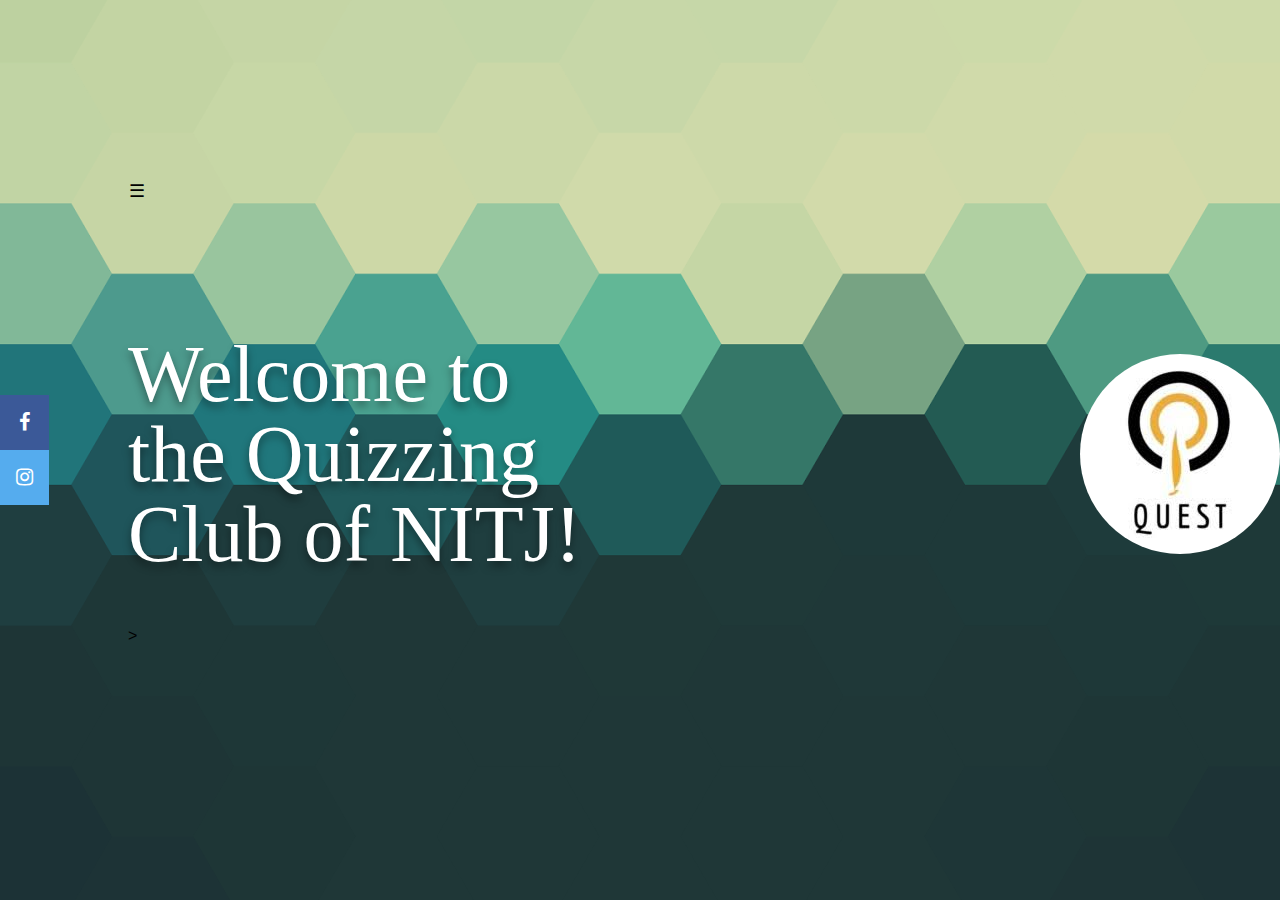
<file: index.html>
<!DOCTYPE html>
<html lang="en">
<head>
    <meta charset="UTF-8">
    <meta http-equiv="X-UA-Compatible" content="IE=edge">
    <meta name="viewport" content="width=device-width, initial-scale=1.0">
    <title>Home</title>
    <link rel="stylesheet" href="style.css">
    <link rel="stylesheet" href="https://cdnjs.cloudflare.com/ajax/libs/font-awesome/4.7.0/css/font-awesome.min.css">

    
</head>
<body>

    <div id="main">
        <div class="const">
               
            <header class="header">
                <div class = "img">
                    <img src="images/background.jpg" alt="Sorry!">
                </div> 
                      
                <div class="banner">

                    <div id = "ma"> 
                                    
                        <span style="font-size: large;cursor: pointer; z-index: 0; border-top-left-radius: 0%; "
                        onclick="openNav()">&#9776;  </span>
                    </div> 
                    <div style="display: flex;justify-content: space-around;flex-direction: row;align-items: center;">
                                    
                        <div><h1>Welcome to the Quizzing Club of NITJ!</h1></div>
                        <img src="images/quest-logo.jpg" style="border-radius: 20em;">
                        <img align="right">
                                    
                    </div>>
                    
                    
                </div>
                </div>
               
                           
            </header>
        </div>
    </div>

    <div class="icon">
        <a href="https://www.facebook.com/QuriousCreatures" class="facebook"><i class="fa fa-facebook"></i></a>
        <a href="https://instagram.com/nitjquizclub?utm_medium=copy_link" class="insta"><i class="fa fa-instagram"></i></a>

    </div>
    
    <div id="mySidenav" class="sidenav">
        <a href="javascript:void(0)" class="closebtn" onclick="closeNav()">&times;</a>
        <a href="index.html">HOME</a>
        <a href="about.html">ABOUT</a>
        <a href="team.html" >TEAM</a>
        <a href="#" id="button-modal">REGISTER</a>
        
    </div>
    <!-- modal section -->
    <div class="bg-modal">
        <div class="modal-content">
            <div class="close">+</div>
            <img src="images/quest-logo2.jpg" alt="">
              <form action="">
                  <input type="text" placeholder="Name">
                  <input type="text" placeholder="E-mail" name="" id="">
                   <a href="" class="button">Submit</a> 
                </form>          
        </div>
    </div>
    
</body>



<script src="js/file.js"></script>
</html>
</file>
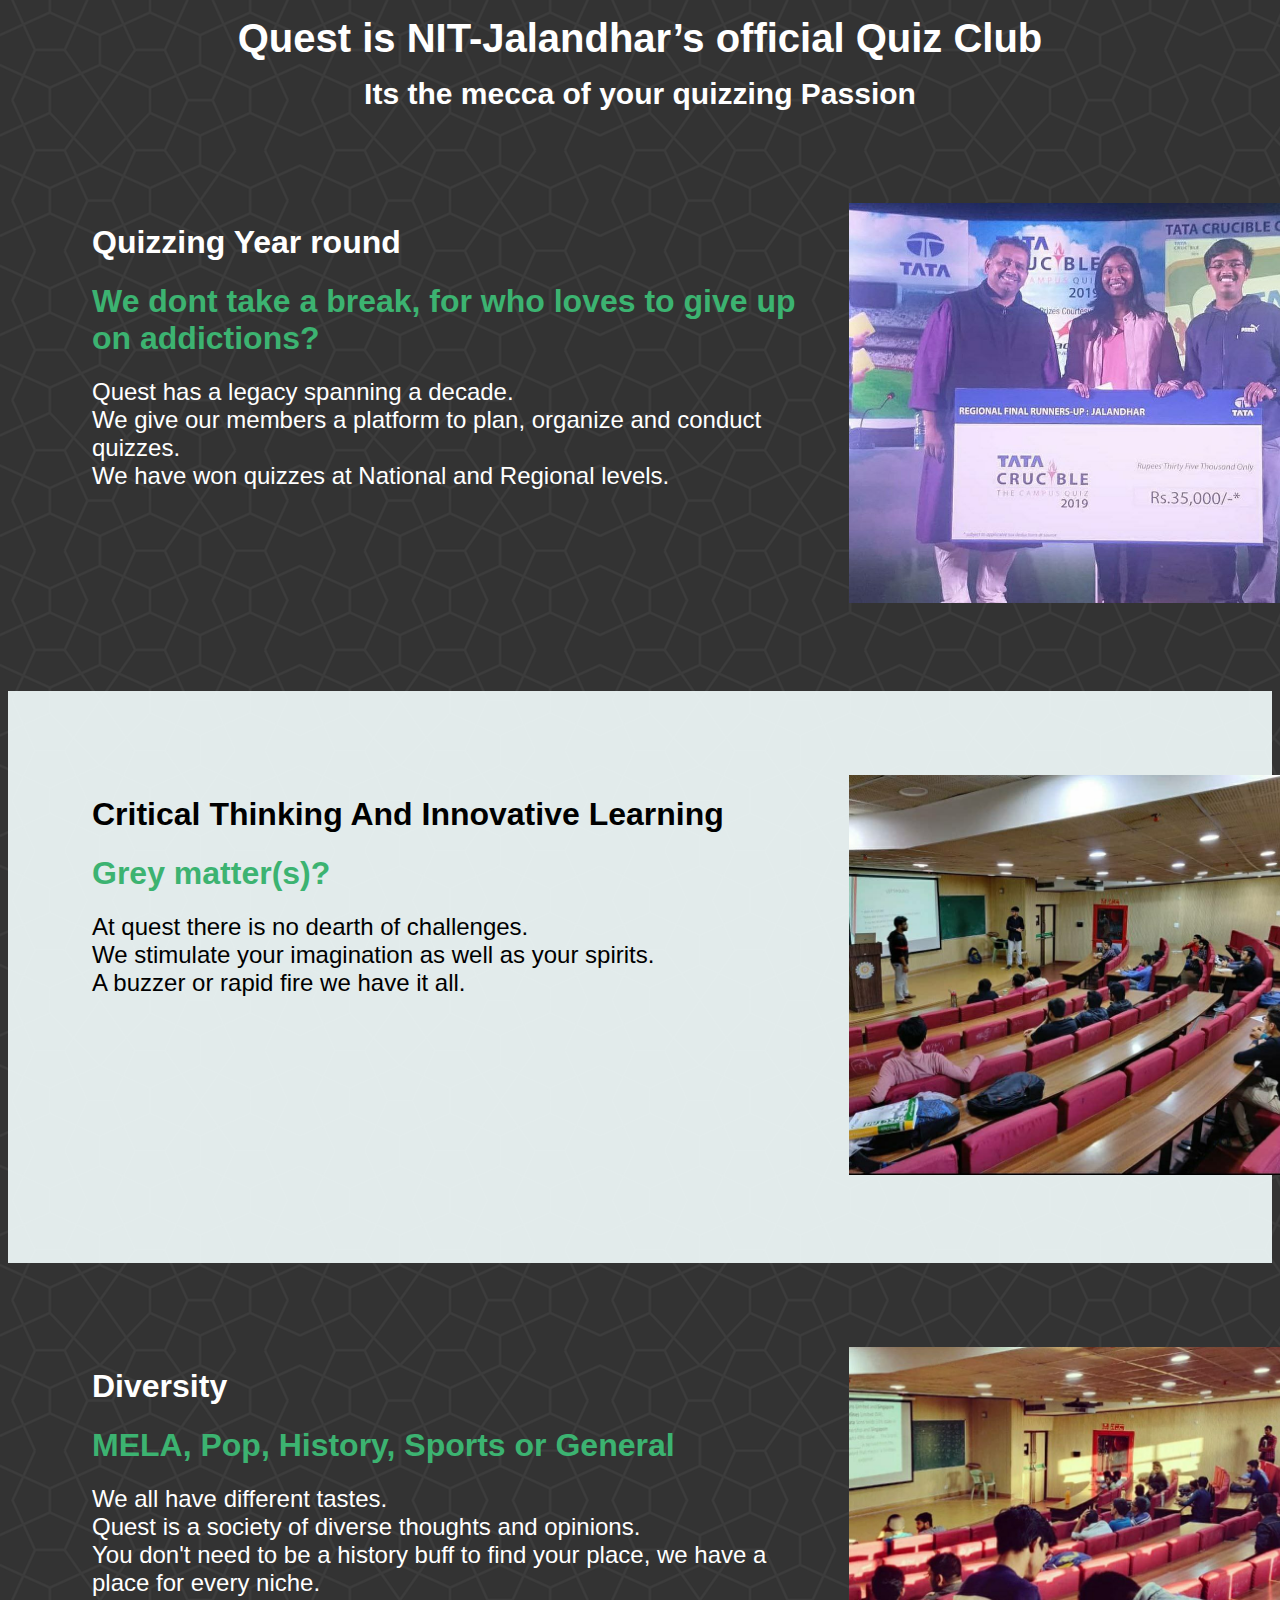
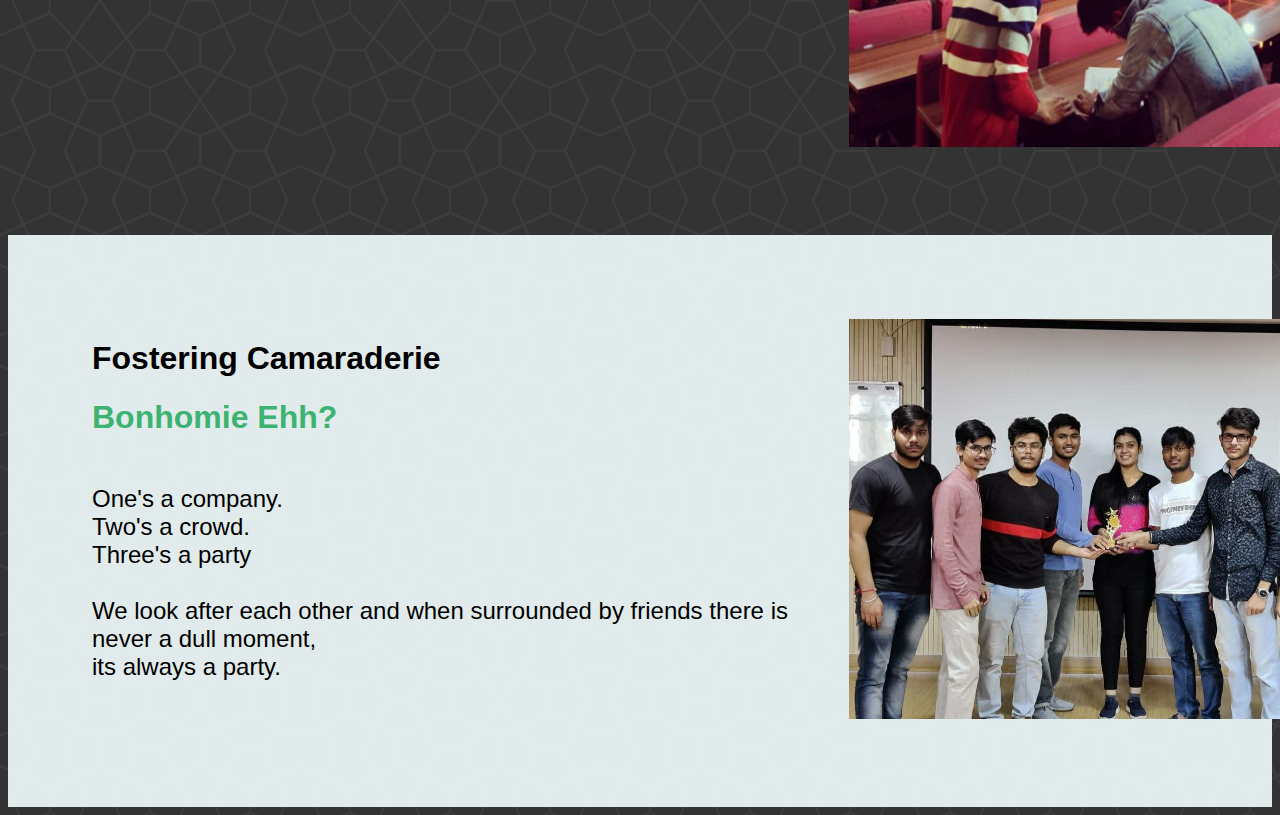
<file: about.html>
<!DOCTYPE html>
<html lang="en">
<head>
    <meta charset="UTF-8">
    <meta http-equiv="X-UA-Compatible" content="IE=edge">
    <meta name="viewport" content="width=device-width, initial-scale=1.0">
    <link rel="stylesheet" href="styleAbout.css">
    <title>About</title>
</head>
<body>
    <div class="heading">
        <h1 class="title">Quest is NIT-Jalandhar’s official Quiz Club</h1>
        <h2 class="title">Its the mecca of your quizzing Passion</h2>
    </div>
    <div class="container" >
        <div class="row" >
          <div class="column-66">
            <h1 class="xlarge-font"><b>Quizzing Year round</b></h1>
            <h1 class="large-font" style="color:MediumSeaGreen;"><b>We dont take a break, for who loves to give up on addictions?</b></h1>
            <p><span style="font-size:24px">Quest has a legacy spanning a decade. <br>We give our members a platform to plan, organize and conduct quizzes.<br>We have won quizzes at National and Regional levels.  </p>
        </div>
          <div class="column-33">
              <img src="images/img-about/1.1.jpg" height="400">
          </div>
        </div>
      </div>
      
      <!-- Clarity Section -->
      <div class="container" style="background-color:rgba(245, 255, 255, 0.9)" >
        <div class="row"style="color: black;" >
          
          <div class="column-66">
            <h1 class="xlarge-font"><b>Critical Thinking And Innovative Learning</b></h1>
            <h1 class="large-font" style="color:mediumseagreen;"><b>Grey matter(s)?</b></h1>
            <p><span style="font-size:24px">At quest there is no dearth of challenges. <br>We stimulate your imagination as well as your spirits.<br> A buzzer or rapid fire we have it all.</p>
          </div>
          <div class="column-33">
            <img src="images/img-about/2.jpg"   height="400" >
          </div>
        </div>
      </div>
      
      <!-- The App Section -->
      <div class="container" >
        <div class="row" >
          <div class="column-66">
            <h1 class="xlarge-font"><b>Diversity</b></h1>
            <h1 class="large-font" style="color:MediumSeaGreen;"><b>MELA, Pop, History, Sports or General</b></h1>
            <p><span style="font-size: 24px;"> We all have different tastes.<br>Quest is a society of diverse thoughts and opinions.<br>You don't need to be a history buff to find your place, we have a place for every niche.</span></p>
          </div>
          <div class="column-33">
              <img src="images/img-about/3.jpg"  height="400" >
          </div>
        </div>
      </div>
      <!--col4-->
      <div class="container" style="background-color:rgba(245, 255, 255, 0.9)" >
        <div class="row"style="color: black;" >
          
          <div class="column-66">
            <h1 class="xlarge-font"><b>Fostering Camaraderie</b></h1>
            <h1 class="large-font" style="color:mediumseagreen;"><b>Bonhomie Ehh?</b></h1>
            <p><span style="font-size:24px"> <br>One's a company.<br> Two's a crowd.<br>Three's a party<br><br>We look after each other and when surrounded by friends there is never a dull moment,<br>its always a party.</p>
          </div>
          <div class="column-33">
            <img src="images/img-about/4.jpg"   height="400" >
          </div>
        </div>
      </div>
</body>
</html>
</file>
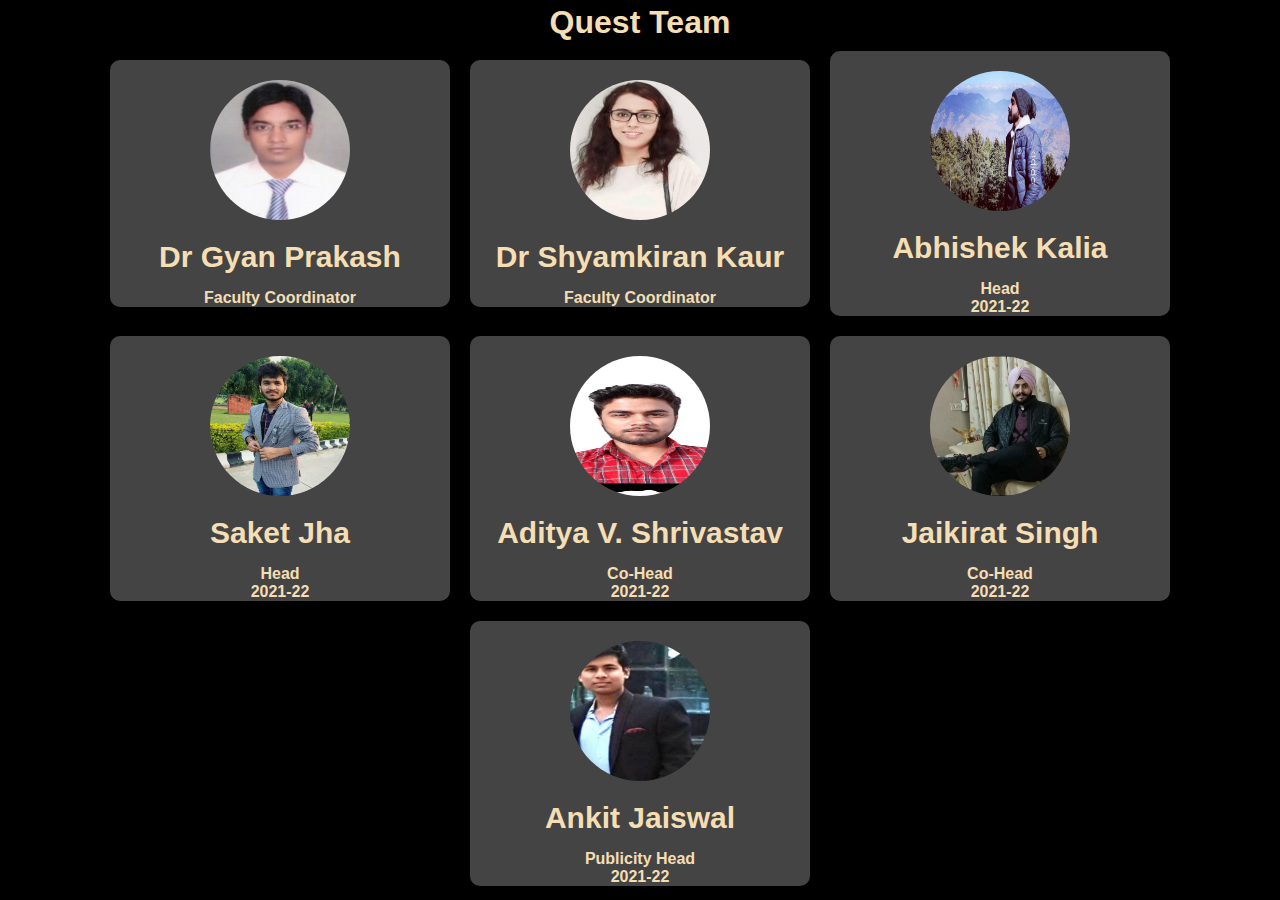
<file: team.html>
<!DOCTYPE html>
<html lang="en">
<head>
    <meta charset="UTF-8">
    <meta http-equiv="X-UA-Compatible" content="IE=edge">
    <meta name="viewport" content="width=device-width, initial-scale=1.0">
    <title>Meet Our Team</title>
    <link rel="stylesheet" href='style-team.css'>
</head>
<body>
    <h1>Quest Team</h1>
    <div class="container">
        <div class="card">
            <div class="content">
                <div class="profile">
                    <img src="images/img-team/DR Gyan.jpg" alt="">
                </div>
                <div class="detail">
                    <h3>Dr Gyan Prakash</h3>
                    <h4>Faculty Coordinator</h4>
                   

                </div>
            </div>
        </div>

        <div class="card">
            <div class="content">
                <div class="profile">
                    <img src="images/img-team/Dr SK.jpg" alt="">
                </div>
                <div class="detail">
                    <h3>Dr Shyamkiran Kaur</h3>
                    <h4>Faculty Coordinator</h4>
                    
                </div>
            </div>
        </div>

        <div class="card">
            <div class="content">
                <div class="profile">
                    <img src="images/img-team/abhishek.jpg" alt="">
                </div>
                <div class="detail">
                    <h3>Abhishek Kalia</h3>
                    <h4>Head</h4>
                    <h4>2021-22</h4>

                </div>
            </div>
        </div>

        <div class="card">
            <div class="content">
                <div class="profile">
                    <img src="images/img-team/saket.jpg" alt="">
                </div>
                <div class="detail">
                    <h3>Saket Jha</h3>
                    <h4>Head</h4>
                    <h4>2021-22</h4>

                </div>
            </div>
        </div>

        <div class="card">
            <div class="content">
                <div class="profile">
                    <img src="images/img-team/aditya.jpg" alt="">
                </div>
                <div class="detail">
                    <h3>Aditya V. Shrivastav</h3>
                    <h4>Co-Head</h4>
                    <h4>2021-22</h4>

                </div>
            </div>
        </div>

        <div class="card">
            <div class="content">
                <div class="profile">
                    <img src="images/img-team/jaikirat.jpg" alt="">
                </div>
                <div class="detail">
                    <h3>Jaikirat Singh</h3>
                    <h4>Co-Head</h4>
                    <h4>2021-22</h4>
                    

                </div>
            </div>
        </div>

        <div class="card">
            <div class="content">
                <div class="profile">
                    <img src="images/img-team/ankit.jpg" alt="">
                </div>
                <div class="detail">
                    <h3>Ankit Jaiswal</h3>
                    <h4>Publicity Head</h4>
                    <h4>2021-22</h4>

                </div>
            </div>
        </div>
    </div>
    
</body>
</html>
</file>
<file: style.css>
body {
    margin: 0;
    padding: 0;
    outline: none;
    box-sizing: border-box;
    list-style: none;
    text-decoration: none;
    font-family: 'Roboto', sans-serif;
    
}

html{
  font-size: medium;
}


.const {
  display: grid;
  height: 100%;
  background-size: cover;

}

.header{
  width: 100%;
  height: 100vh;
  position: relative;
  perspective: 100rem;
  overflow: hidden;

}
.img{
  width: 100%;
  height: 100%;
 
  overflow: hidden;
}


.img img{
  width: 100%;
  height: 100%;
  object-fit: cover;
  opacity: 1;
  animation: scale 25s;
}

.nitl{
  width: 10%;
  height: 10%;
  padding-left: 60%;
  
  position: relative;
  padding-bottom: 20%;
  border-radius: 50%;
  
}




.banner{
  position:absolute;
  top: 20%;
  left: 10%;
}

.banner h1{
  font-family: 'Times New Roman', Times, serif;
  font-size: 5rem;
  font-weight: 250;
  color: #fff;
  width: 50%;
  line-height: 5rem;
  /* letter-spacing: 0.2rem; */
  text-shadow: 0 0.3rem 0.5rem rgba(0, 0, 0, 0.4);
  opacity: 1;
  animation: moveBanner 1s 0.5s forwards;
}

.banner p {
      
  font-family: "Josefin Slab", serif;
  font-size: 1.5rem;
  color: #fff;
  width: 60%;
  letter-spacing: 0.1rem;
  margin-bottom: 4rem;
  text-shadow: 0 0.3rem 0.5rem rgba(0, 0, 0, 0.4);
  opacity: 1;
  animation: moveBanner 1s 0.7s forwards;
}

.banner button {
  width: 20rem;
  height: 5rem;
  background-color: #1e2024;
  border: none;
  font-family: "Muli", serif;
  font-size: 2rem;
  text-transform: uppercase;
  color: #fff;
  text-shadow: 0 0.2rem 0.4rem rgba(0, 0, 0, 0.2);
  box-shadow: 0 0.3rem 0.5rem rgba(0, 0, 0, 0.4);
  cursor: pointer;
  opacity: 0;
  animation: moveBanner 1s 0.9s forwards;
}

@keyframes moveBanner {
  0% {
    transform: translateY(40rem) rotateY(-20deg);
  }
  100% {
    transform: translateY(0) rotateY(0);
    opacity: 1;
  }
}

.sidenav {
  height: 100%; /* 100% Full-height */
  width: 0; /* 0 width - change this with JavaScript */
  position: fixed; /* Stay in place */
  z-index: 1; /* Stay on top */
  top: 0; /* Stay at the top */
  left: 0;
  background-color: #111; /* Black*/
  overflow-x: hidden; /* Disable horizontal scroll */
  padding-top: 200px; /* Place content 60px from the top */
  transition: 0.5s; /* 0.5 second transition effect to slide in the sidenav */
}

/* The navigation menu links */
.sidenav a {
  padding: 8px 8px 8px 32px;
  text-decoration: none;
  font-size: 25px;
  color: #fffbfb;
  display: block;
  transition: 0.3s;
}

/* When you mouse over the navigation links, change their color */
.sidenav a:hover {
  color: #f1f1f1;
}

/* Position and style the close button (top right corner) */
.sidenav .closebtn {
  position: absolute;
  top: 0;
  right: 25px;
  font-size: 36px;
  margin-left: 50px;
}

#ma{
  position:relative;
  width:100px;
  height:100px;

  left:1px;
  top:0px;
  z-index: 1;
}
/* Style page content - use this if you want to push the page content to the right when you open the side navigation */
#main {
  transition: margin-left .5s;
  padding: 0px;
}

/* On smaller screens, where height is less than 450px, change the style of the sidenav (less padding and a smaller font size) */
 @media screen and (max-height: 450px) {
  .sidenav {padding-top: 15px;}
  .sidenav a {font-size: 18px;} 
 }

 .icon {
  position: fixed;
  top: 50%;
  -webkit-transform: translateY(-50%);
  -ms-transform: translateY(-50%);
  transform: translateY(-50%);
}
.icon a {
  display: block;
  text-align: center;
  padding: 16px;
  transition: all 0.3s ease;
  color: white;
  font-size: 20px;
}

/* Style the social media icons with color, if you want */
.icon a:hover {
  background-color: #000;
}

.facebook {
  background: #3B5998;
  color: white;
}
.insta {
  background: #55ACEE;
  color: white;
}

/* css for modal  */
.bg-modal
{
  width:100%;
  height:100%;
  background-color: rgba(0, 0, 0, 0.7);
  position: absolute;
  top:0;
  display: flex;
  justify-content: center;
  align-items: center;
  display: none;
}
.modal-content{
  width:550px;
  height:400px;
  background-color: white;
  border-radius: 4px;
  text-align: center;
  position: relative;
}
input{
  width: 50%;
  height: 24px;
  box-shadow: 1px 1px   #818181;
  display: block;
  margin: 15px auto;
}
.close
{
  position: absolute;
  top:0;
  left: 20px;
  font-size: 40px;
  transform: rotate(45deg);
  cursor: pointer;
  
}
.button
{ 
  background-color: #ebab36; /* Green */
  border: none;
  color: white;
  padding: 8px 16px;
  text-align: center;
  text-decoration: none;
  display: inline-block;
  font-size: 16px;
  border-radius: 5%;
}
.button:hover
{
  background-color: black;
  color: #ebab36;
  
  
  -moz-transition: all 0.2s ease-in;
  -o-transition: all 0.2s ease-in;
  -webkit-transition: all 0.2s ease-in;
  transition: all 0.2s ease-in;
}
</file>
<file: styleAbout.css>
body {
    background-image: url("images/congruent_outline.png");
    background-repeat: repeat;
    color:white;
    font-family:'Roboto', sans-serif;
}
.heading
{
text-align: center;
display: flex;
flex-direction: column;
justify-content: center;
align-items: center;
align-content: center;
font-size: 20px;
}
.title
{
    flex:1;
    margin: 0;
    padding: 8px;
}
* {
    box-sizing: border-box;
  }
  
  .container {
    padding: 64px;
  }
  
  /* Clear floats */
  .row:after {
    content: "";
    display: table;
    clear: both
  }
  
  /* 2/3 column */
  .column-66 {
    float: left;
    width: 66.66666%;
    padding: 20px;
  }
  
  /* 1/3 column */
  .column-33 {
    float: left;
    width: 33.33333%;
    padding: 20px;
  }
  
  /* Add responsiveness - make the columns appear on top of each other instead of next to each other on small screens */
  @media screen and (max-width: 1000px) {
    .column-66,
    .column-33 {
      width: 100%;
      text-align: center;
    }
  }
</file>
<file: style-team.css>
*{
    margin: 0;
    padding: 0;
    box-sizing: border-box;
    font-family: 'Roboto', sans-serif;

}

body{
    width: 100%;
    height: 100vh;
    display: flex;
    flex-direction: column;
    align-items: center;
    justify-content: center;
    background-color: black;
    color: wheat;
}

h3{
    font-size: 30px;
    margin: 15px;
    font-weight: 600;

}

.container{
    display: flex;
    flex-wrap: wrap;
    align-items: center;
    justify-content: center;
    text-align: center;
}

.container .card{
    width: 340px;
    margin: 10px;
    background: #444;
    border-radius: 10px;
    transition: 0.3s;

}

.container .card:hover{
    background: rgb(31, 92, 92);
}

.container .card .content{
    transition: 0.3s;

}

.container .card .content:hover{
    transform: scale(1.069);
}

.container .card .profile{
    width: 140px;
    height: 140px;
    border-radius: 50%;
    overflow: hidden;
    margin: 20px auto;
    border: 5px rgb(244, 245, 247);
}

.container .card .profile img{
    width: 100%;
    height: 100%;
}
</file>
